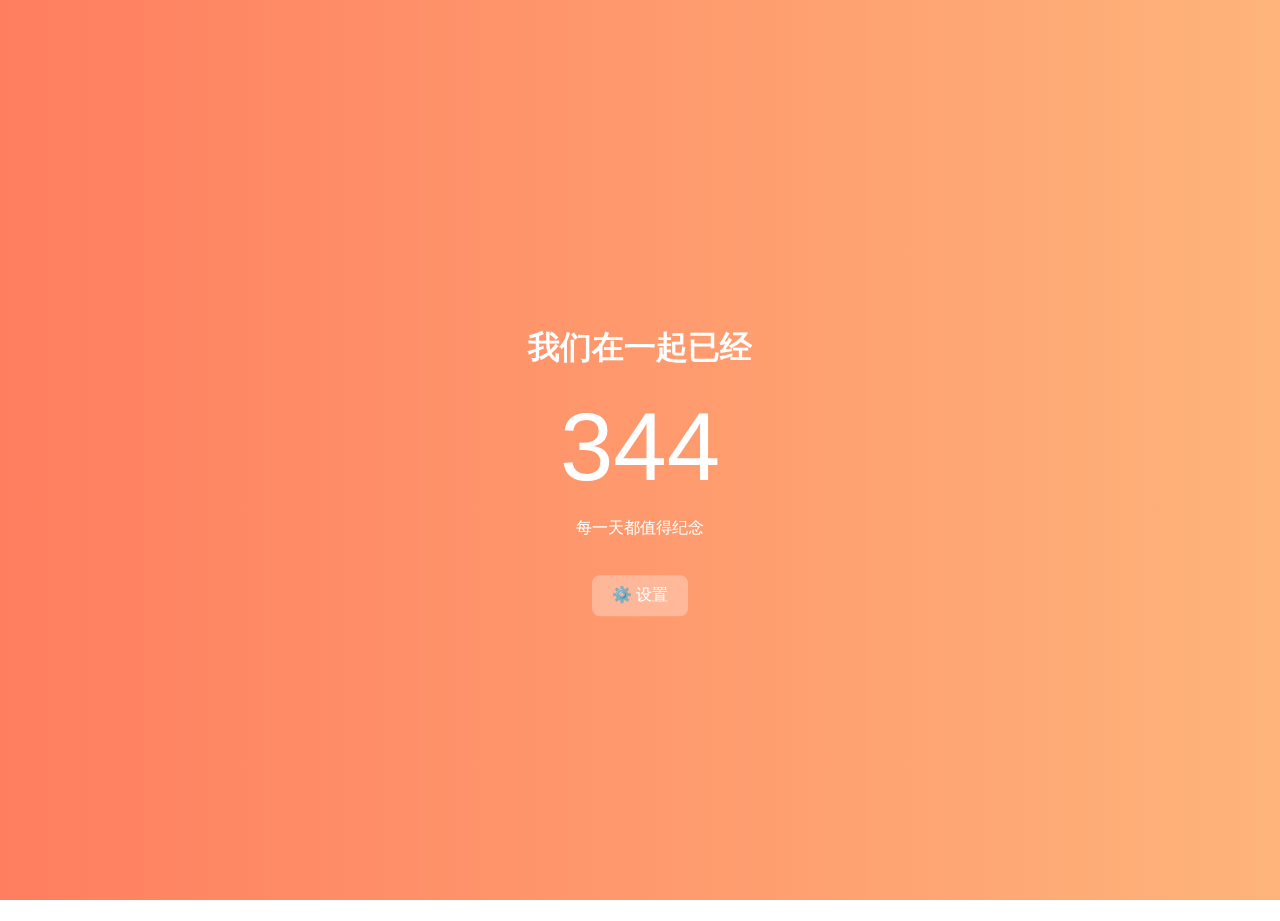
<file: index.html>
<!DOCTYPE html>
<html lang="zh">
<head>
  <meta charset="UTF-8" />
  <meta name="viewport" content="width=device-width, initial-scale=1.0"/>
  <title>纪念日计时器</title>
  <link rel="stylesheet" href="style.css" />
  <link rel="manifest" href="manifest.json" />
  <meta name="theme-color" content="#ffffff" />
</head>
<body>
  <div id="background"></div>

  <div class="container">
    <h1 id="title">我们在一起已经</h1>
    <div id="days">0</div>
    <p id="subtitle">每一天都值得纪念</p>
    <button id="settingsBtn">⚙️ 设置</button>
  </div>

  <div id="settingsPanel" class="hidden">
    <h2>设置</h2>
    <label>标题文字：</label>
    <input type="text" id="titleInput" />
    <label>副标题文字：</label>
    <input type="text" id="subtitleInput" />
    <label>背景渐变色（起始）：</label>
    <input type="color" id="color1" />
    <label>背景渐变色（结束）：</label>
    <input type="color" id="color2" />
    <button id="saveBtn">保存</button>
    <button id="closeBtn">关闭</button>
  </div>

  <script src="script.js"></script>
</body>
</html>
</file>
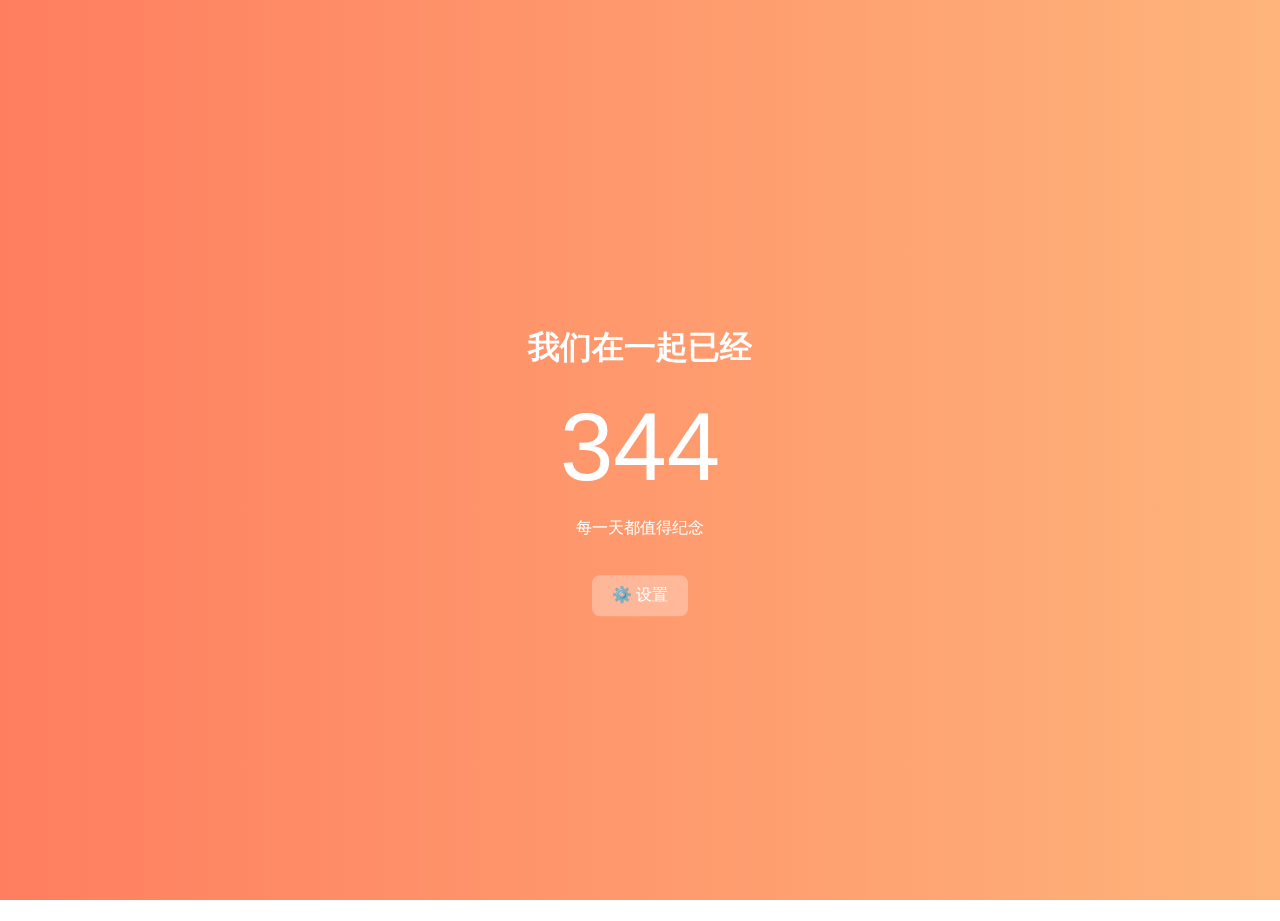
<file: index！.html>
<!DOCTYPE html>
<html lang="zh">
<head>
  <meta charset="UTF-8" />
  <meta name="viewport" content="width=device-width, initial-scale=1.0"/>
  <title>纪念日计时器</title>
  <link rel="stylesheet" href="style.css" />
  <link rel="manifest" href="manifest.json" />
  <meta name="theme-color" content="#ffffff" />
</head>
<body>
  <div id="background"></div>

  <div class="container">
    <h1 id="title">我们在一起已经</h1>
    <div id="days">0</div>
    <p id="subtitle">每一天都值得纪念</p>
    <button id="settingsBtn">⚙️ 设置</button>
  </div>

  <div id="settingsPanel" class="hidden">
    <h2>设置</h2>
    <label>标题文字：</label>
    <input type="text" id="titleInput" />
    <label>副标题文字：</label>
    <input type="text" id="subtitleInput" />
    <label>背景渐变色（起始）：</label>
    <input type="color" id="color1" />
    <label>背景渐变色（结束）：</label>
    <input type="color" id="color2" />
    <button id="saveBtn">保存</button>
    <button id="closeBtn">关闭</button>
  </div>

  <script src="script.js"></script>
</body>
</html>
</file>
<file: style.css>
body, html {
  margin: 0;
  padding: 0;
  height: 100%;
  font-family: "Helvetica Neue", sans-serif;
  color: white;
  text-align: center;
}

#background {
  position: fixed;
  top: 0; left: 0;
  width: 100%; height: 100%;
  background: linear-gradient(to right, #ff7e5f, #feb47b);
  z-index: -1;
}

.container {
  position: relative;
  top: 50%;
  transform: translateY(-50%);
}

#days {
  font-size: 6rem;
  margin: 10px 0;
}

#settingsBtn {
  margin-top: 20px;
  padding: 10px 20px;
  font-size: 1rem;
  border: none;
  border-radius: 8px;
  background: rgba(255,255,255,0.3);
  color: white;
  cursor: pointer;
}

#settingsPanel {
  position: fixed;
  top: 50%;
  left: 50%;
  transform: translate(-50%, -50%);
  background: white;
  color: black;
  padding: 20px;
  border-radius: 12px;
  width: 80%;
  max-width: 400px;
  box-shadow: 0 0 20px rgba(0,0,0,0.3);
}

#settingsPanel label {
  display: block;
  margin-top: 10px;
  text-align: left;
}

#settingsPanel input {
  width: 100%;
  padding: 8px;
  margin-top: 5px;
  box-sizing: border-box;
}

#settingsPanel button {
  margin-top: 15px;
  margin-right: 10px;
  padding: 10px 15px;
  border: none;
  border-radius: 6px;
  cursor: pointer;
}

#saveBtn {
  background: #4caf50;
  color: white;
}

#closeBtn {
  background: #ccc;
}

.hidden {
  display: none;
}
</file>
